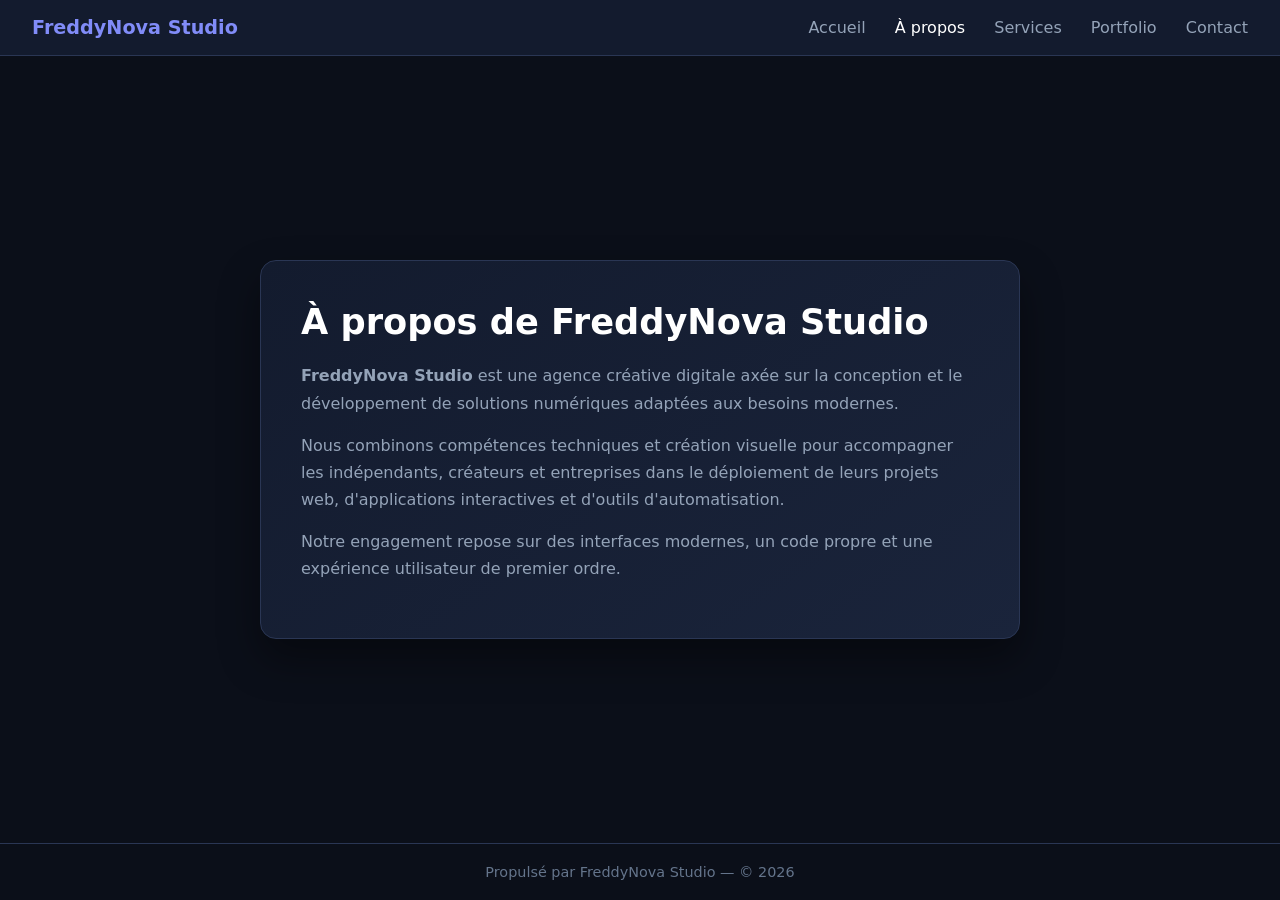
<file: a-propos.html>
<!DOCTYPE html>
<html lang="fr">
<head>
    <meta charset="UTF-8">
    <meta name="viewport" content="width=device-width, initial-scale=1.0">
    <meta name="description" content="À propos de FreddyNova Studio - Notre expertise, notre vision et nos engagements.">
    <title>À propos | FreddyNova Studio</title>
    <style>
        * { margin: 0; padding: 0; box-sizing: border-box; }
        body {
            font-family: 'Segoe UI', system-ui, -apple-system, sans-serif;
            background-color: #0b0f19;
            color: #e2e8f0;
            min-height: 100vh;
            display: flex;
            flex-direction: column;
            justify-content: space-between;
        }
        nav {
            background-color: #131b2e;
            border-bottom: 1px solid #2a3654;
            padding: 1rem 2rem;
            display: flex;
            justify-content: space-between;
            align-items: center;
        }
        .logo { font-weight: 700; font-size: 1.2rem; color: #818cf8; text-decoration: none; }
        .nav-links a { color: #94a3b8; text-decoration: none; margin-left: 1.5rem; transition: color 0.3s; }
        .nav-links a:hover, .nav-links a.active { color: #ffffff; }
        main {
            max-width: 800px;
            margin: 40px auto;
            padding: 0 20px;
            width: 100%;
        }
        .card {
            background: linear-gradient(145deg, #131b2e, #1a243b);
            border: 1px solid #2a3654;
            border-radius: 16px;
            padding: 40px;
            box-shadow: 0 20px 40px rgba(0,0,0,0.4);
        }
        h1 { font-size: 2.2rem; color: #fff; margin-bottom: 20px; }
        p { color: #94a3b8; line-height: 1.7; margin-bottom: 15px; font-size: 1rem; }
        footer { text-align: center; padding: 20px; border-top: 1px solid #2a3654; color: #64748b; font-size: 0.9rem; }
    </style>
</head>
<body>
    <nav>
        <a href="index.html" class="logo">FreddyNova Studio</a>
        <div class="nav-links">
            <a href="index.html">Accueil</a>
            <a href="a-propos.html" class="active">À propos</a>
            <a href="services.html">Services</a>
            <a href="portfolio.html">Portfolio</a>
            <a href="contact.html">Contact</a>
        </div>
    </nav>

    <main>
        <div class="card">
            <h1>À propos de FreddyNova Studio</h1>
            <p><strong>FreddyNova Studio</strong> est une agence créative digitale axée sur la conception et le développement de solutions numériques adaptées aux besoins modernes.</p>
            <p>Nous combinons compétences techniques et création visuelle pour accompagner les indépendants, créateurs et entreprises dans le déploiement de leurs projets web, d'applications interactives et d'outils d'automatisation.</p>
            <p>Notre engagement repose sur des interfaces modernes, un code propre et une expérience utilisateur de premier ordre.</p>
        </div>
    </main>

    <footer>
        Propulsé par FreddyNova Studio — © 2026
    </footer>
</body>
</html>
</file>
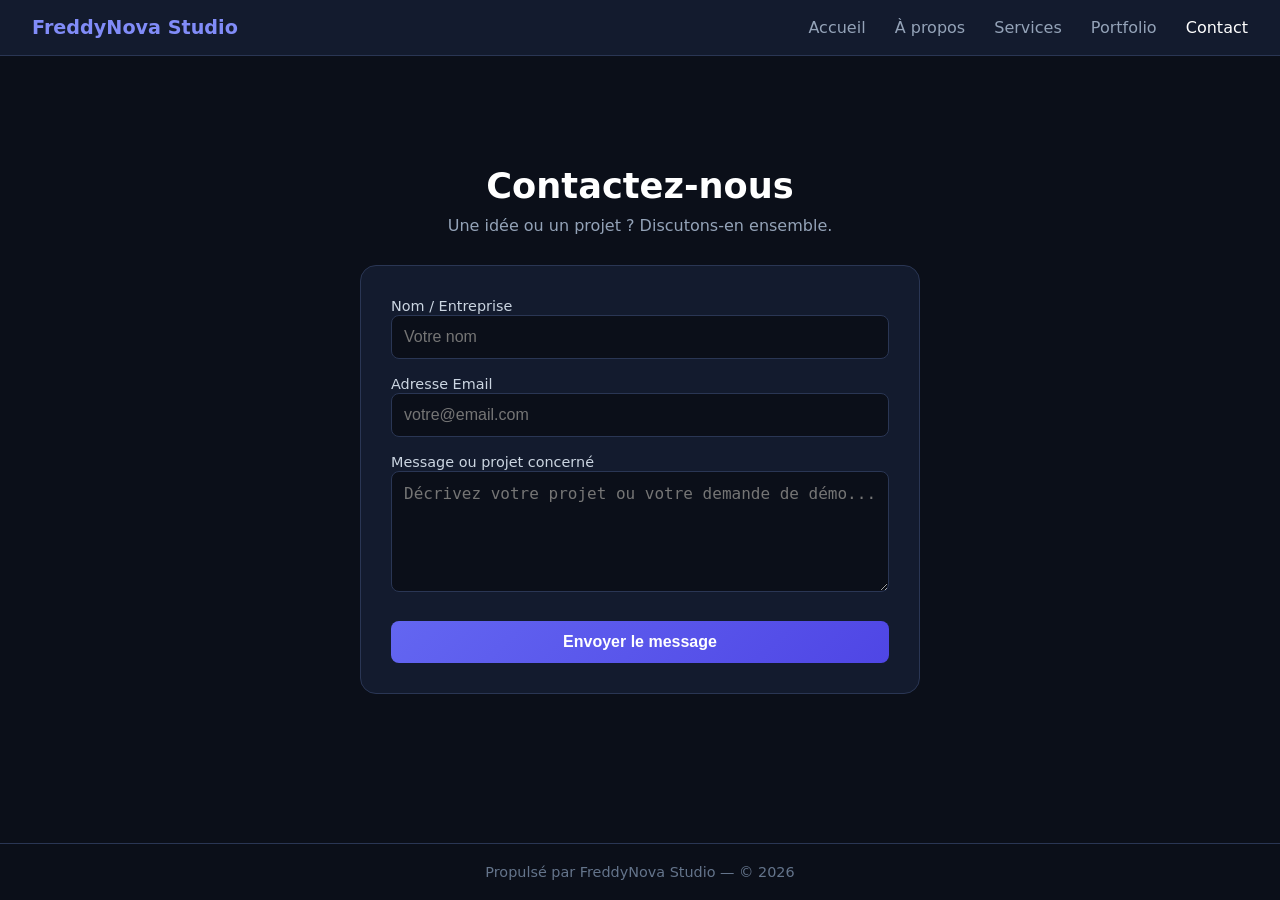
<file: contact.html>
<!DOCTYPE html>
<html lang="fr">
<head>
    <meta charset="UTF-8">
    <meta name="viewport" content="width=device-width, initial-scale=1.0">
    <meta name="description" content="Contactez FreddyNova Studio.">
    <title>Contact | FreddyNova Studio</title>
    <style>
        * { margin: 0; padding: 0; box-sizing: border-box; }
        body {
            font-family: 'Segoe UI', system-ui, -apple-system, sans-serif;
            background-color: #0b0f19;
            color: #e2e8f0;
            min-height: 100vh;
            display: flex;
            flex-direction: column;
            justify-content: space-between;
        }
        nav {
            background-color: #131b2e;
            border-bottom: 1px solid #2a3654;
            padding: 1rem 2rem;
            display: flex;
            justify-content: space-between;
            align-items: center;
        }
        .logo { font-weight: 700; font-size: 1.2rem; color: #818cf8; text-decoration: none; }
        .nav-links a { color: #94a3b8; text-decoration: none; margin-left: 1.5rem; transition: color 0.3s; }
        .nav-links a:hover, .nav-links a.active { color: #ffffff; }
        main { max-width: 600px; margin: 40px auto; padding: 0 20px; width: 100%; }
        h1 { font-size: 2.2rem; color: #fff; margin-bottom: 10px; text-align: center; }
        p.subtitle { text-align: center; color: #94a3b8; margin-bottom: 30px; }
        form { background: #131b2e; border: 1px solid #2a3654; border-radius: 16px; padding: 30px; display: flex; flex-direction: column; gap: 15px; }
        label { color: #cbd5e1; font-size: 0.9rem; }
        input, textarea { background-color: #0b0f19; border: 1px solid #2a3654; color: #fff; padding: 12px; border-radius: 8px; font-size: 1rem; width: 100%; }
        input:focus, textarea:focus { border-color: #6366f1; outline: none; }
        button { background: linear-gradient(135deg, #6366f1, #4f46e5); color: #fff; border: none; padding: 12px; border-radius: 8px; font-weight: 600; cursor: pointer; font-size: 1rem; margin-top: 10px; }
        button:hover { background: linear-gradient(135deg, #4f46e5, #4338ca); }
        footer { text-align: center; padding: 20px; border-top: 1px solid #2a3654; color: #64748b; font-size: 0.9rem; margin-top: 40px; }
    </style>
</head>
<body>
    <nav>
        <a href="index.html" class="logo">FreddyNova Studio</a>
        <div class="nav-links">
            <a href="index.html">Accueil</a>
            <a href="a-propos.html">À propos</a>
            <a href="services.html">Services</a>
            <a href="portfolio.html">Portfolio</a>
            <a href="contact.html" class="active">Contact</a>
        </div>
    </nav>

    <main>
        <h1>Contactez-nous</h1>
        <p class="subtitle">Une idée ou un projet ? Discutons-en ensemble.</p>

        <form>
            <div>
                <label for="name">Nom / Entreprise</label>
                <input type="text" id="name" placeholder="Votre nom" required>
            </div>
            <div>
                <label for="email">Adresse Email</label>
                <input type="email" id="email" placeholder="votre@email.com" required>
            </div>
            <div>
                <label for="message">Message ou projet concerné</label>
                <textarea id="message" rows="5" placeholder="Décrivez votre projet ou votre demande de démo..." required></textarea>
            </div>
            <button type="submit">Envoyer le message</button>
        </form>
    </main>

    <footer>
        Propulsé par FreddyNova Studio — © 2026
    </footer>
</body>
</html>
</file>
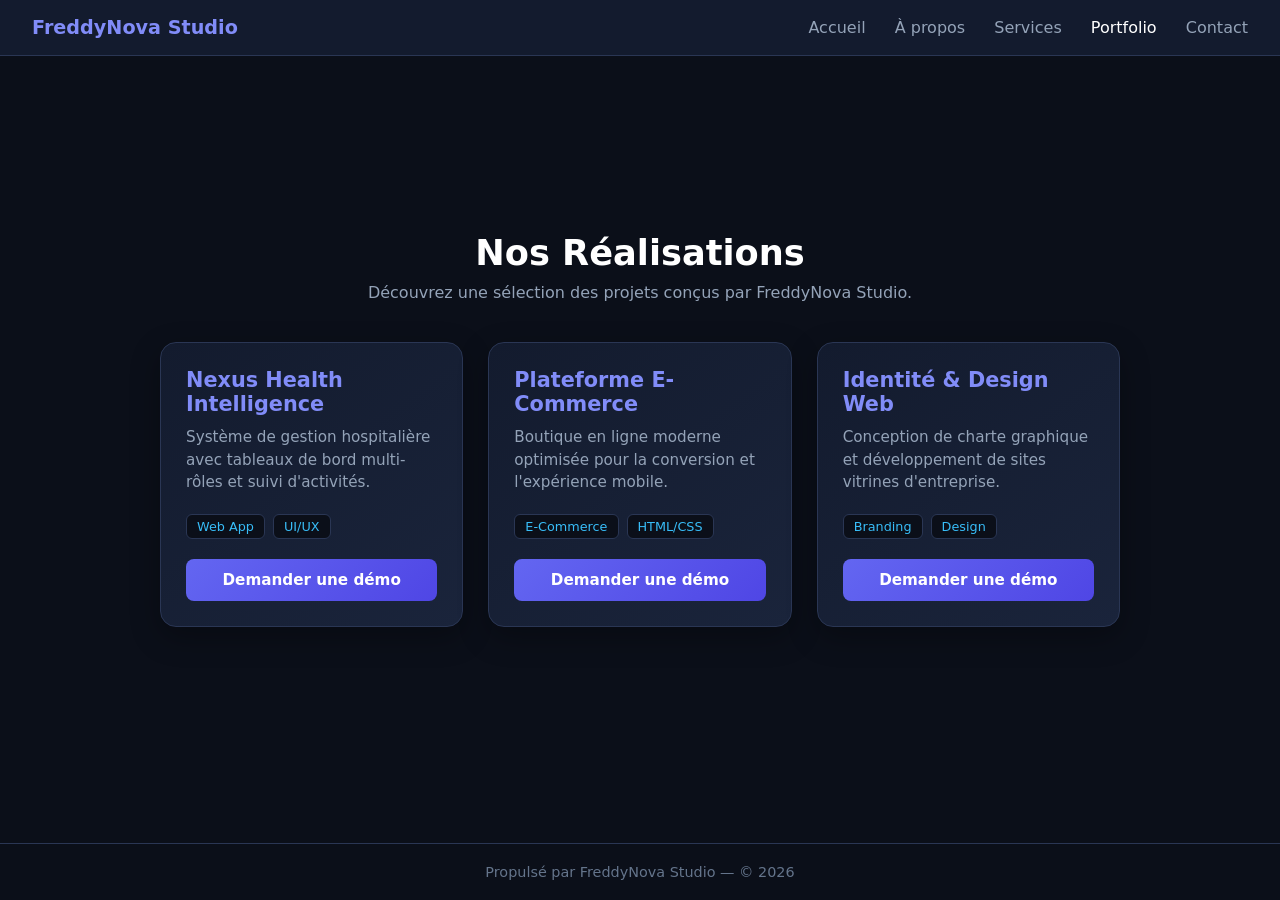
<file: portfolio.html>
<!DOCTYPE html>
<html lang="fr">
<head>
    <meta charset="UTF-8">
    <meta name="viewport" content="width=device-width, initial-scale=1.0">
    <meta name="description" content="Portfolio et réalisations de FreddyNova Studio.">
    <title>Portfolio | FreddyNova Studio</title>
    <style>
        * { margin: 0; padding: 0; box-sizing: border-box; }
        body {
            font-family: 'Segoe UI', system-ui, -apple-system, sans-serif;
            background-color: #0b0f19;
            color: #e2e8f0;
            min-height: 100vh; 
            display: flex;
            flex-direction: column;
            justify-content: space-between;
        }
        nav {
            background-color: #131b2e;
            border-bottom: 1px solid #2a3654;
            padding: 1rem 2rem;
            display: flex;
            justify-content: space-between;
            align-items: center;
        }
        .logo { font-weight: 700; font-size: 1.2rem; color: #818cf8; text-decoration: none; }
        .nav-links a { color: #94a3b8; text-decoration: none; margin-left: 1.5rem; transition: color 0.3s; }
        .nav-links a:hover, .nav-links a.active { color: #ffffff; }
        main {
            max-width: 1000px;
            margin: 40px auto;
            padding: 0 20px;
            width: 100%;
        }
        h1 { font-size: 2.2rem; color: #fff; margin-bottom: 10px; text-align: center; }
        p.subtitle { text-align: center; color: #94a3b8; margin-bottom: 40px; }
        .grid {
            display: grid;
            grid-template-columns: repeat(auto-fit, minmax(280px, 1fr));
            gap: 25px;
        }
        .card {
            background: linear-gradient(145deg, #131b2e, #1a243b);
            border: 1px solid #2a3654;
            border-radius: 16px;
            padding: 25px;
            box-shadow: 0 10px 30px rgba(0,0,0,0.3);
            display: flex;
            flex-direction: column;
            justify-content: space-between;
        }
        .card h3 { color: #818cf8; margin-bottom: 10px; font-size: 1.3rem; }
        .card p { color: #94a3b8; font-size: 0.95rem; line-height: 1.5; margin-bottom: 20px; }
        .tags { display: flex; gap: 8px; flex-wrap: wrap; margin-bottom: 20px; }
        .tag { background-color: #0b0f19; color: #38bdf8; border: 1px solid #2a3654; padding: 4px 10px; border-radius: 6px; font-size: 0.8rem; }
        .btn-link {
            display: inline-block;
            text-align: center;
            background: linear-gradient(135deg, #6366f1, #4f46e5);
            color: #fff;
            text-decoration: none;
            padding: 12px 16px;
            border-radius: 8px;
            font-weight: 600;
            font-size: 0.95rem;
            transition: background 0.3s, transform 0.2s;
        }
        .btn-link:hover {
            background: linear-gradient(135deg, #4f46e5, #4338ca);
            transform: translateY(-2px);
        }
        footer { text-align: center; padding: 20px; border-top: 1px solid #2a3654; color: #64748b; font-size: 0.9rem; margin-top: 40px; }
    </style>
</head>
<body>
    <nav>
        <a href="index.html" class="logo">FreddyNova Studio</a>
        <div class="nav-links">
            <a href="index.html">Accueil</a>
            <a href="a-propos.html">À propos</a>
            <a href="services.html">Services</a>
            <a href="portfolio.html" class="active">Portfolio</a>
            <a href="contact.html">Contact</a>
        </div>
    </nav>

    <main>
        <h1>Nos Réalisations</h1>
        <p class="subtitle">Découvrez une sélection des projets conçus par FreddyNova Studio.</p>
        
        <div class="grid">
            <div class="card">
                <div>
                    <h3>Nexus Health Intelligence</h3>
                    <p>Système de gestion hospitalière avec tableaux de bord multi-rôles et suivi d'activités.</p>
                    <div class="tags">
                        <span class="tag">Web App</span>
                        <span class="tag">UI/UX</span>
                    </div>
                </div>
                <a href="contact.html" class="btn-link">Demander une démo</a>
            </div>

            <div class="card">
                <div>
                    <h3>Plateforme E-Commerce</h3>
                    <p>Boutique en ligne moderne optimisée pour la conversion et l'expérience mobile.</p>
                    <div class="tags">
                        <span class="tag">E-Commerce</span>
                        <span class="tag">HTML/CSS</span>
                    </div>
                </div>
                <a href="contact.html" class="btn-link">Demander une démo</a>
            </div>

            <div class="card">
                <div>
                    <h3>Identité & Design Web</h3>
                    <p>Conception de charte graphique et développement de sites vitrines d'entreprise.</p>
                    <div class="tags">
                        <span class="tag">Branding</span>
                        <span class="tag">Design</span>
                    </div>
                </div>
                <a href="contact.html" class="btn-link">Demander une démo</a>
            </div>
        </div>
    </main>

    <footer>
        Propulsé par FreddyNova Studio — © 2026
    </footer>
</body>
</html>
</file>
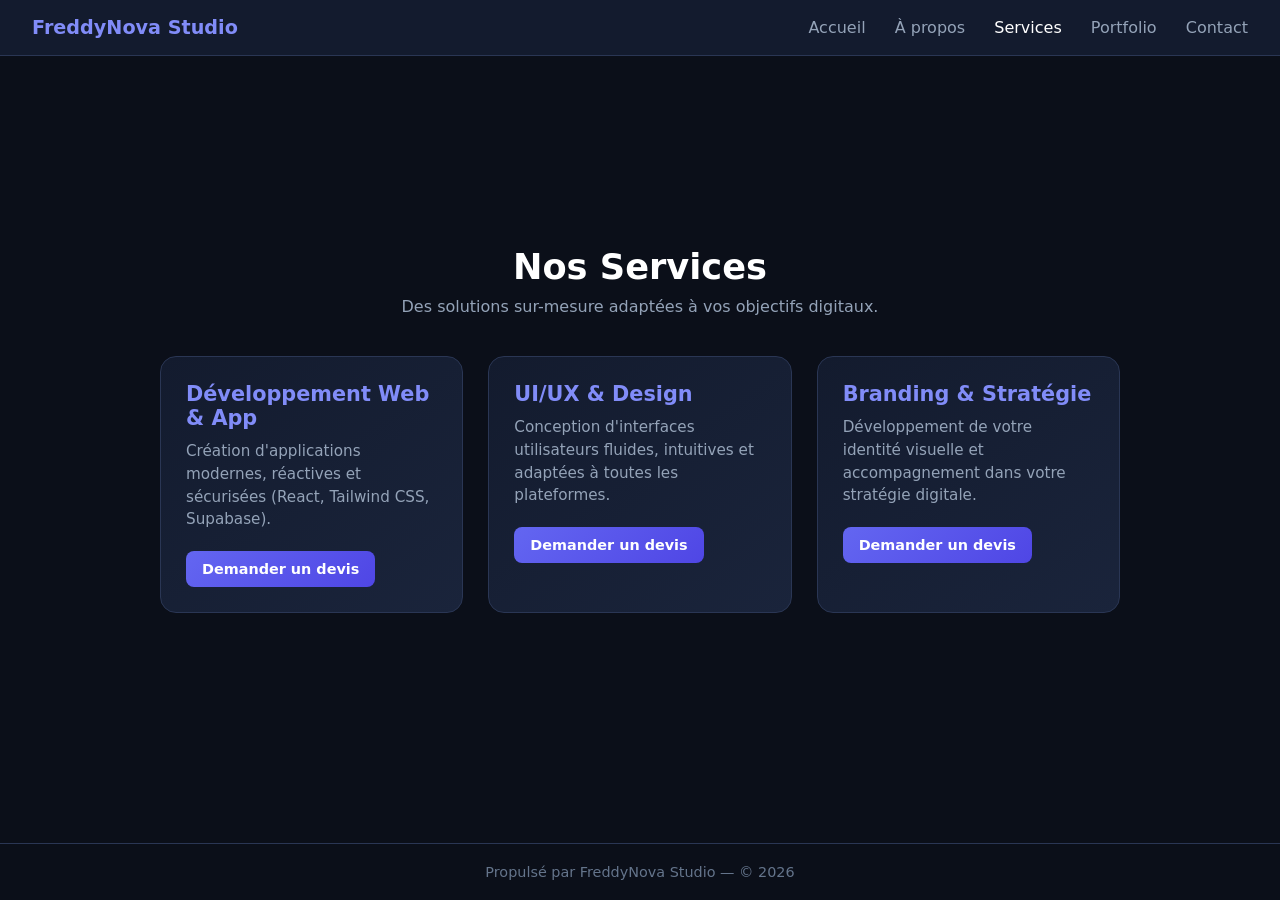
<file: services.html>
<!DOCTYPE html>
<html lang="fr">
<head>
    <meta charset="UTF-8">
    <meta name="viewport" content="width=device-width, initial-scale=1.0">
    <meta name="description" content="Services offerts par FreddyNova Studio.">
    <title>Services | FreddyNova Studio</title>
    <style>
        * { margin: 0; padding: 0; box-sizing: border-box; } 
        body {
            font-family: 'Segoe UI', system-ui, -apple-system, sans-serif;
            background-color: #0b0f19;
            color: #e2e8f0;
            min-height: 100vh;
            display: flex;
            flex-direction: column;
            justify-content: space-between;
        }
        nav {
            background-color: #131b2e;
            border-bottom: 1px solid #2a3654;
            padding: 1rem 2rem;
            display: flex;
            justify-content: space-between;
            align-items: center;
        }
        .logo { font-weight: 700; font-size: 1.2rem; color: #818cf8; text-decoration: none; }
        .nav-links a { color: #94a3b8; text-decoration: none; margin-left: 1.5rem; transition: color 0.3s; }
        .nav-links a:hover, .nav-links a.active { color: #ffffff; }
        main { max-width: 1000px; margin: 40px auto; padding: 0 20px; width: 100%; }
        h1 { font-size: 2.2rem; color: #fff; margin-bottom: 10px; text-align: center; }
        p.subtitle { text-align: center; color: #94a3b8; margin-bottom: 40px; }
        .grid { display: grid; grid-template-columns: repeat(auto-fit, minmax(280px, 1fr)); gap: 25px; }
        .card { background: linear-gradient(145deg, #131b2e, #1a243b); border: 1px solid #2a3654; border-radius: 16px; padding: 25px; }
        .card h3 { color: #818cf8; margin-bottom: 10px; font-size: 1.3rem; }
        .card p { color: #94a3b8; font-size: 0.95rem; line-height: 1.5; margin-bottom: 20px; }
        .btn-link { display: inline-block; text-align: center; background: linear-gradient(135deg, #6366f1, #4f46e5); color: #fff; text-decoration: none; padding: 10px 16px; border-radius: 8px; font-weight: 600; font-size: 0.9rem; }
        footer { text-align: center; padding: 20px; border-top: 1px solid #2a3654; color: #64748b; font-size: 0.9rem; margin-top: 40px; }
    </style>
</head>
<body>
    <nav>
        <a href="index.html" class="logo">FreddyNova Studio</a>
        <div class="nav-links">
            <a href="index.html">Accueil</a>
            <a href="a-propos.html">À propos</a>
            <a href="services.html" class="active">Services</a>
            <a href="portfolio.html">Portfolio</a>
            <a href="contact.html">Contact</a>
        </div>
    </nav>

    <main>
        <h1>Nos Services</h1>
        <p class="subtitle">Des solutions sur-mesure adaptées à vos objectifs digitaux.</p>

        <div class="grid">
            <div class="card">
                <h3>Développement Web & App</h3>
                <p>Création d'applications modernes, réactives et sécurisées (React, Tailwind CSS, Supabase).</p>
                <a href="contact.html" class="btn-link">Demander un devis</a>
            </div>
            <div class="card">
                <h3>UI/UX & Design</h3>
                <p>Conception d'interfaces utilisateurs fluides, intuitives et adaptées à toutes les plateformes.</p>
                <a href="contact.html" class="btn-link">Demander un devis</a>
            </div>
            <div class="card">
                <h3>Branding & Stratégie</h3>
                <p>Développement de votre identité visuelle et accompagnement dans votre stratégie digitale.</p>
                <a href="contact.html" class="btn-link">Demander un devis</a>
            </div>
        </div>
    </main>

    <footer>
        Propulsé par FreddyNova Studio — © 2026
    </footer>
</body>
</html>
</file>
